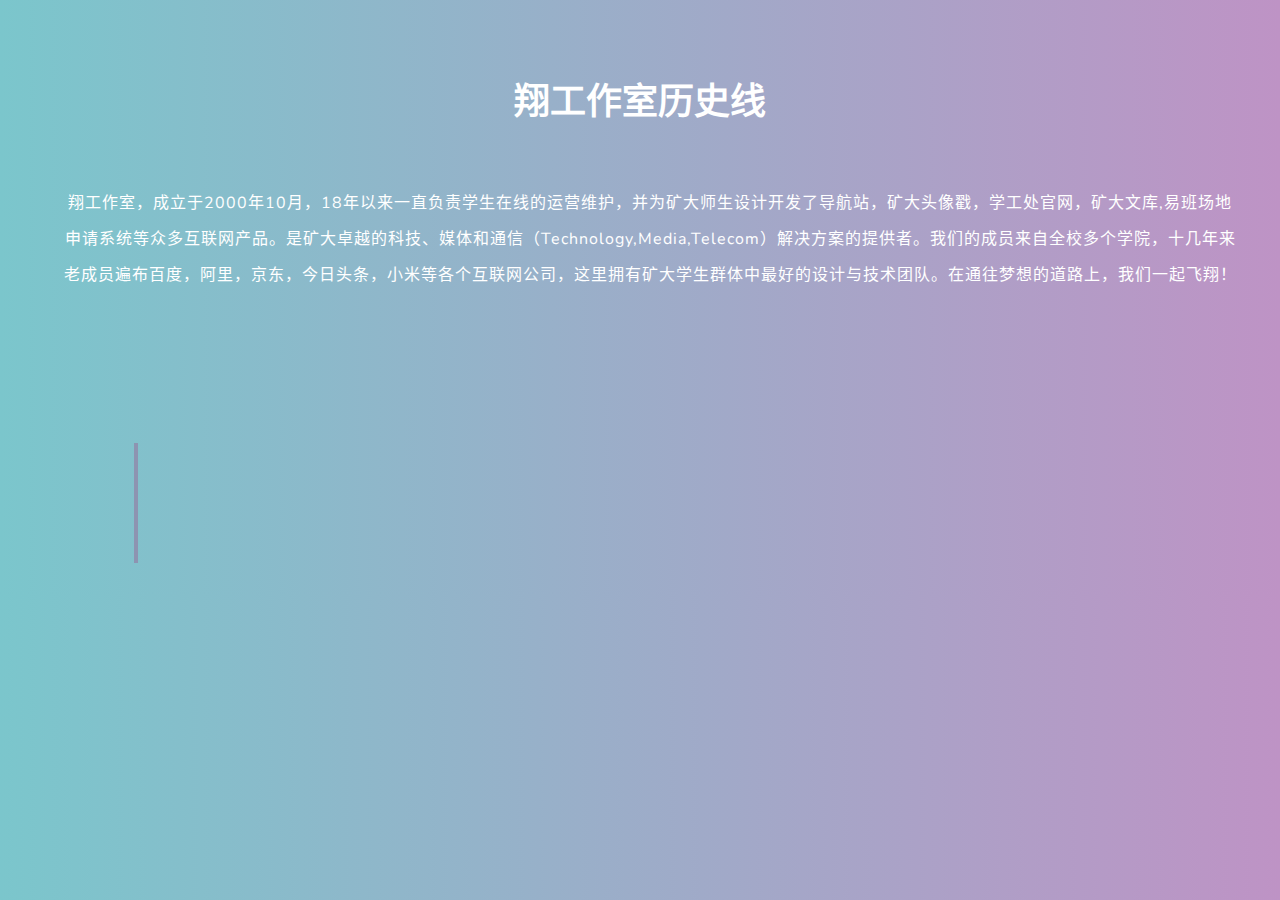
<file: atcumt/history.html>
<!DOCTYPE html>
<html lang="zh-CN">
  <head>
    <meta http-equiv="Content-Type" content="text/html; charset=UTF-8">
    <meta name="viewport" content="width=device-width, initial-scale=1">
    <link rel="shortcut icon" href="static/ico/flyingstudio.ico" />
    <title>学生在线</title>
    <link rel="stylesheet" type="text/css" href="static/css/timeline.css">
  </head>
  <body style="">
    <header class="site-header">
      <div class="wrapper">
        <h1 class="site-header__title">翔工作室历史线</h1>
        <p id="headpage_p" class="family">翔工作室，成立于2000年10月，18年以来一直负责学生在线的运营维护，并为矿大师生设计开发了导航站，矿大头像戳，学工处官网，矿大文库,易班场地申请系统等众多互联网产品。是矿大卓越的科技、媒体和通信（Technology,Media,Telecom）解决方案的提供者。我们的成员来自全校多个学院，十几年来老成员遍布百度，阿里，京东，今日头条，小米等各个互联网公司，这里拥有矿大学生群体中最好的设计与技术团队。在通往梦想的道路上，我们一起飞翔！</p>
      </div>
    </header>

    <section class="timeline">
      <div class="wrapper addtimeline">
        
      </div>
    </section>

    <script src="https://lib.baomitu.com/jquery/3.3.1/jquery.min.js"></script>
    <script src="https://lib.baomitu.com/waypoints/4.0.1/jquery.waypoints.min.js"></script>
    <script src="static/js/timeline.js"></script>
  </body>
</html>
</file>
<file: atcumt/static/css/timeline.css>
@import url('https://fonts.googleapis.com/css?family=Nunito:300,400,700');

/* _variables.css */


/* _mixins.css */


/* _global.css */

* {
    box-sizing: border-box;
}

body {
    font-family: 'Nunito', sans-serif;
    background: -webkit-linear-gradient(right, #BE93C5, #7BC6CC);
    background: linear-gradient(to left, #BE93C5, #7BC6CC);
}

img {
    max-width: 100%;
    height: auto;
}

#headpage_p {
    font-size: 16px;
    line-height: 36px;

    padding: 34px 0 64px 20px;

    letter-spacing: 1px;

    color: rgb(255, 255, 255);
}

/* @media screen and (min-width: 768px) {
    #headpage_p {
        display: none;
    }
} */

/* _site-header.css */

.site-header {
    text-align: center;
    padding: 40px 0;
}

.site-header__title {
    font-size: 36px;
    color: #fff;
}


/* _wrapper.css */

.wrapper {
    padding-left: 18px;
    padding-right: 18px;
    max-width: 1236px;
    margin-left: auto;
    margin-right: auto;
}



/* _timeline.css */

.timeline {
    position: relative;
    margin: 30px auto;
    padding: 60px 0;
}

.timeline::before {
    content: "";
    position: absolute;
    top: 0;
    left: 10%;
    width: 4px;
    height: 100%;
    background-color: #8d94b1;
}

/* @media (min-width: 800px) {
    .timeline::before {
        left: 50%;
        margin-left: -2px;
    }
} */

.timeline__item {
    margin-bottom: 100px;
    position: relative;
}

.timeline__item::after {
    content: "";
    clear: both;
    display: table;
}

.timeline__item:nth-child(2n) .timeline__item__content {
    float: right;
}

.timeline__item:nth-child(2n) .timeline__item__content::before {
    content: '';
    right: 40%;
}

/* @media (min-width: 800px) {
    .timeline__item:nth-child(2n) .timeline__item__content::before {
        left: inherit;
    }
} */

.timeline__item:nth-child(2n) .timeline__item__content__date {
    background-color: #b292c5;
}

.timeline__item:nth-child(2n) .timeline__item__content__description {
    color: #b292c5;
}

.timeline__item:last-child {
    margin-bottom: 0;
}

.timeline__item-bg {
    -webkit-transition: all 1s ease-out;
    transition: all 1s ease-out;
    color: #fff;
}

.timeline__item-bg:nth-child(2n) .timeline__item__station {
    background-color: #b292c5;
}

.timeline__item-bg:nth-child(2n) .timeline__item__content {
    background-color: #b292c5;
}

.timeline__item-bg:nth-child(2n) .timeline__item__content::before {
    background-color: #b292c5;
}

.timeline__item-bg:nth-child(2n) .timeline__item__content__description {
    color: #fff;
}

.timeline__item-bg .timeline__item__station {
    background-color: #65adb7;
}

.timeline__item-bg .timeline__item__content {
    background-color: #65adb7;
}

.timeline__item-bg .timeline__item__content::before {
    background-color: #65adb7;
}

.timeline__item-bg .timeline__item__content__description {
    color: #fff;
}

.timeline__item__station {
    background-color: #9aa0b9;
    width: 40px;
    height: 40px;
    position: absolute;
    border-radius: 50%;
    padding: 10px;
    top: 0;
    left: 10%;
    margin-left: -33px;
    border: 4px solid #8d94b1;
    -webkit-transition: all .3s ease-out;
    transition: all .3s ease-out;
}

/* @media (min-width: 800px) {
    .timeline__item__station {
        left: 50%;
        margin-left: -30px;
        width: 60px;
        height: 60px;
        padding: 15px;
        border-width: 6px;
    }
} */

.timeline__item__content {
    width: 80%;
    background: #fff;
    padding: 20px 30px;
    border-radius: 6px;
    float: right;
    -webkit-transition: all .3s ease-out;
    transition: all .3s ease-out;
}

/* @media (min-width: 800px) {
    .timeline__item__content {
        width: 40%;
        float: inherit;
        padding: 30px 40px;
    }
} */

.timeline__item__content::before {
    content: '';
    position: absolute;
    left: 10%;
    background: #8d94b1;
    top: 20px;
    width: 10%;
    height: 4px;
    z-index: -1;
    -webkit-transition: all .3s ease-out;
    transition: all .3s ease-out;
}

/* 
@media (min-width: 800px) {
    .timeline__item__content::before {
        left: 40%;
        top: 30px;
        height: 4px;
        margin-top: -2px;
    }
} */

.timeline__item__content__date {
    margin: 0;
    padding: 8px 12px;
    font-size: 15px;
    margin-bottom: 10px;
    background-color: #65adb7;
    color: #fff;
    display: inline-block;
    border-radius: 4px;
    border: 2px solid #fff;
}

.timeline__item__content__description {
    margin: 0;
    padding: 0;
    font-size: 16px;
    line-height: 24px;
    font-weight: 300;
    color: #65adb7;
}

/* @media (min-width: 800px) {
    .timeline__item__content__description {
        font-size: 19px;
        line-height: 28px;
    }
} */


/* _site-footer.css */

.site-footer {
    padding: 50px 0 200px 0;
}

.site-footer__text {
    color: #e6e6e6;
    font-size: 14px;
    text-align: center;
}

.site-footer__text__link {
    color: #8287a9;
}
</file>
